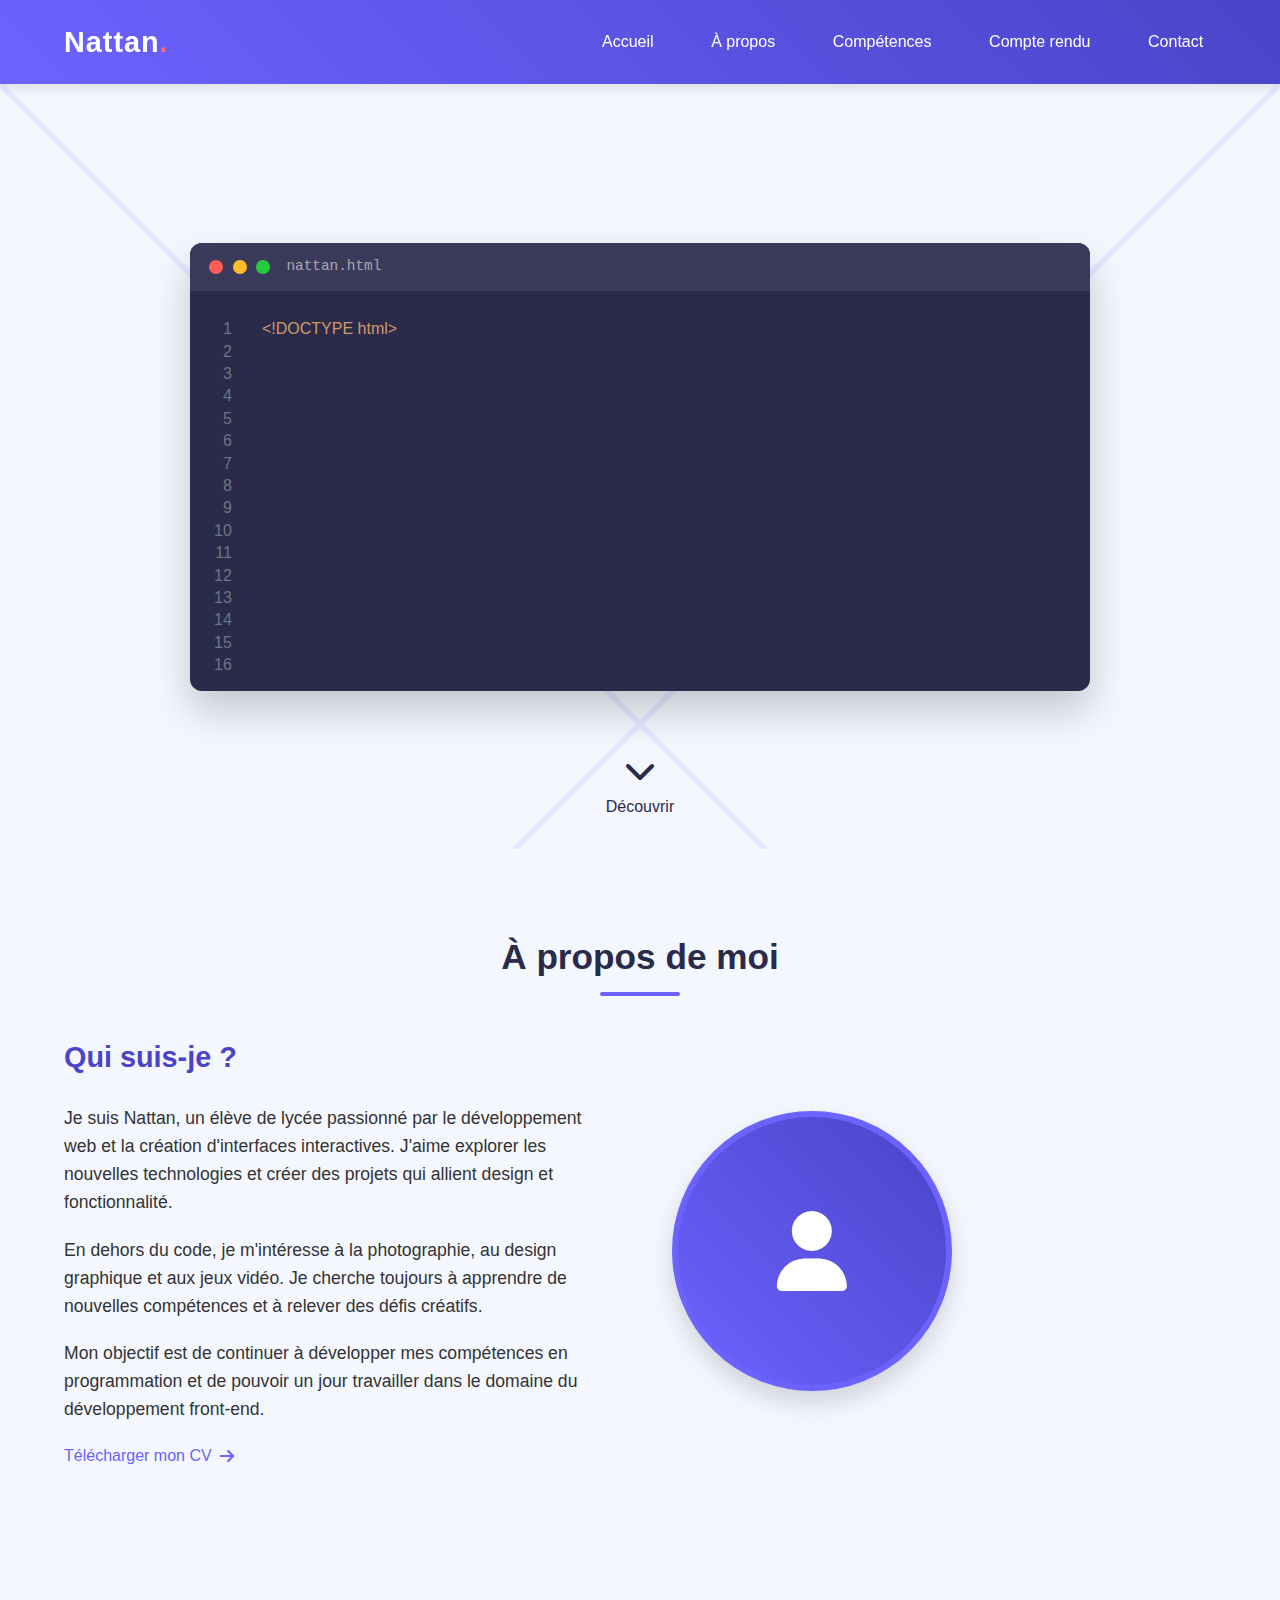
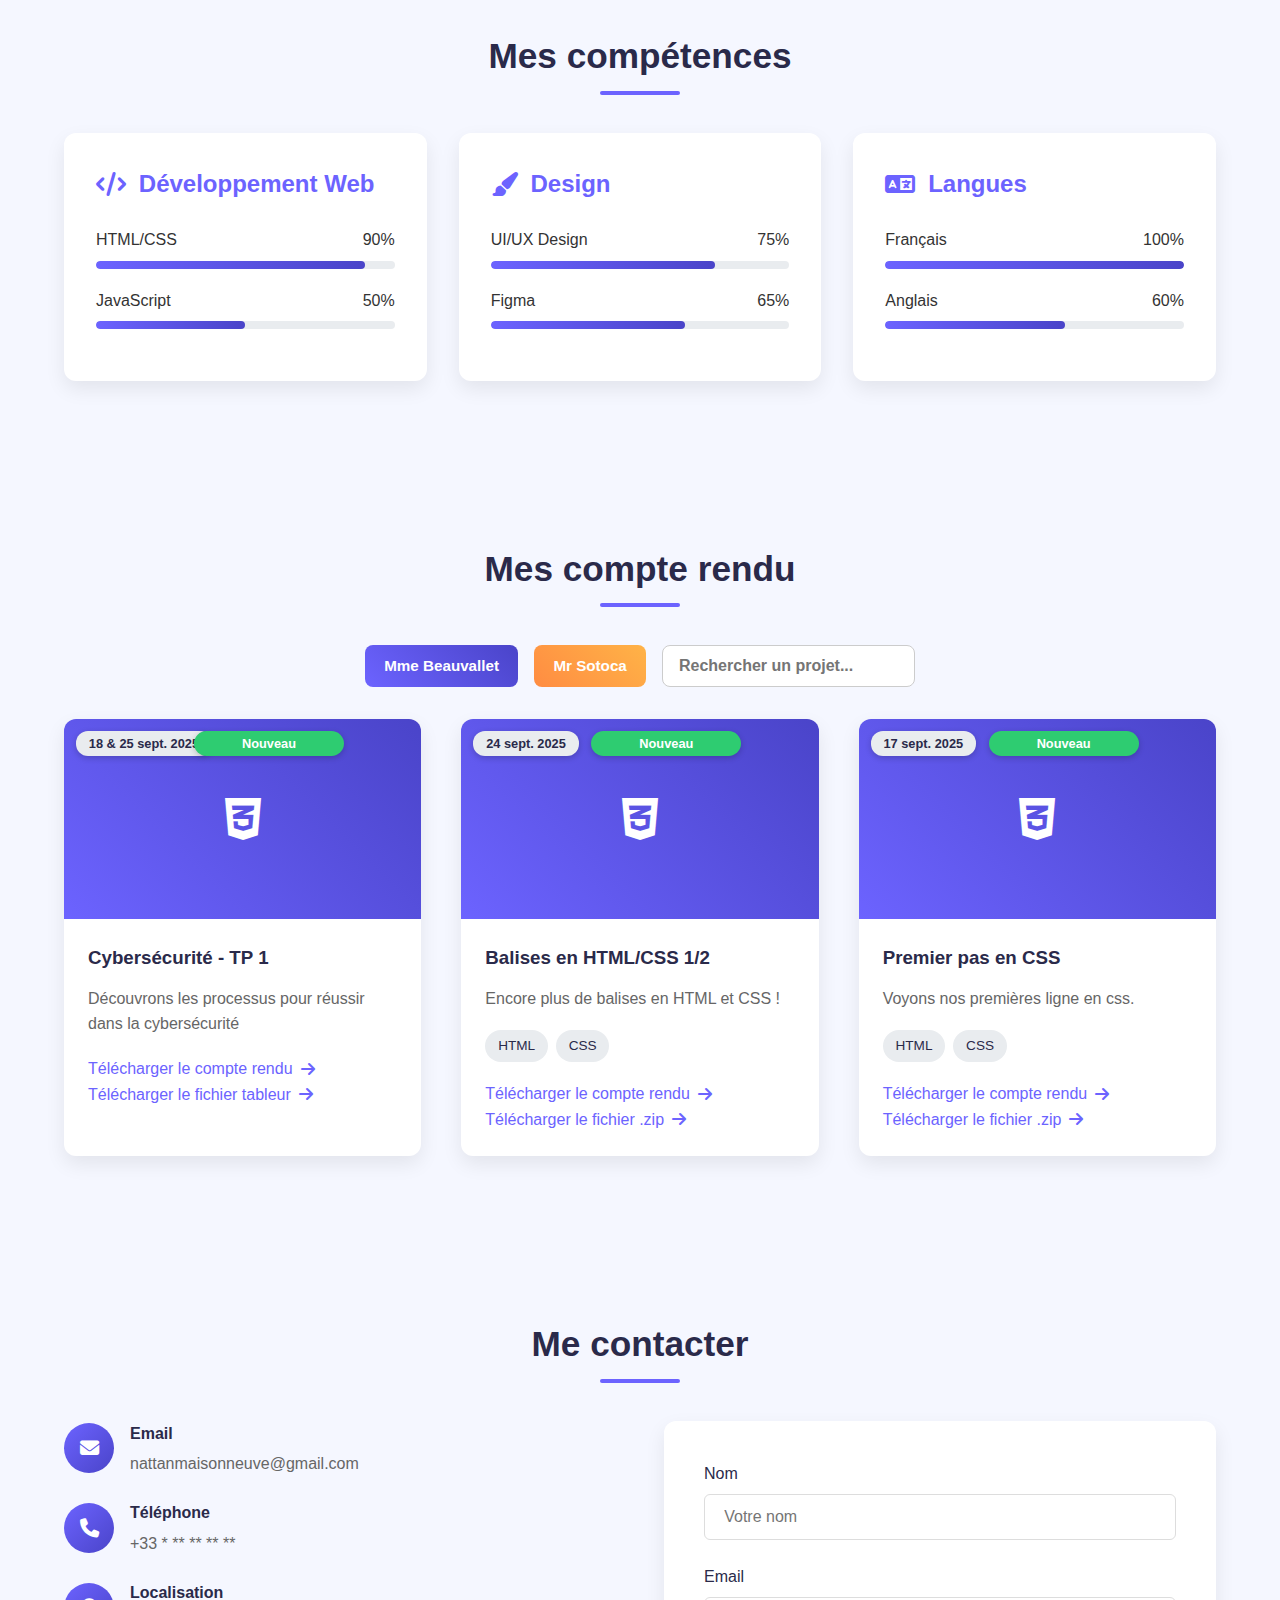
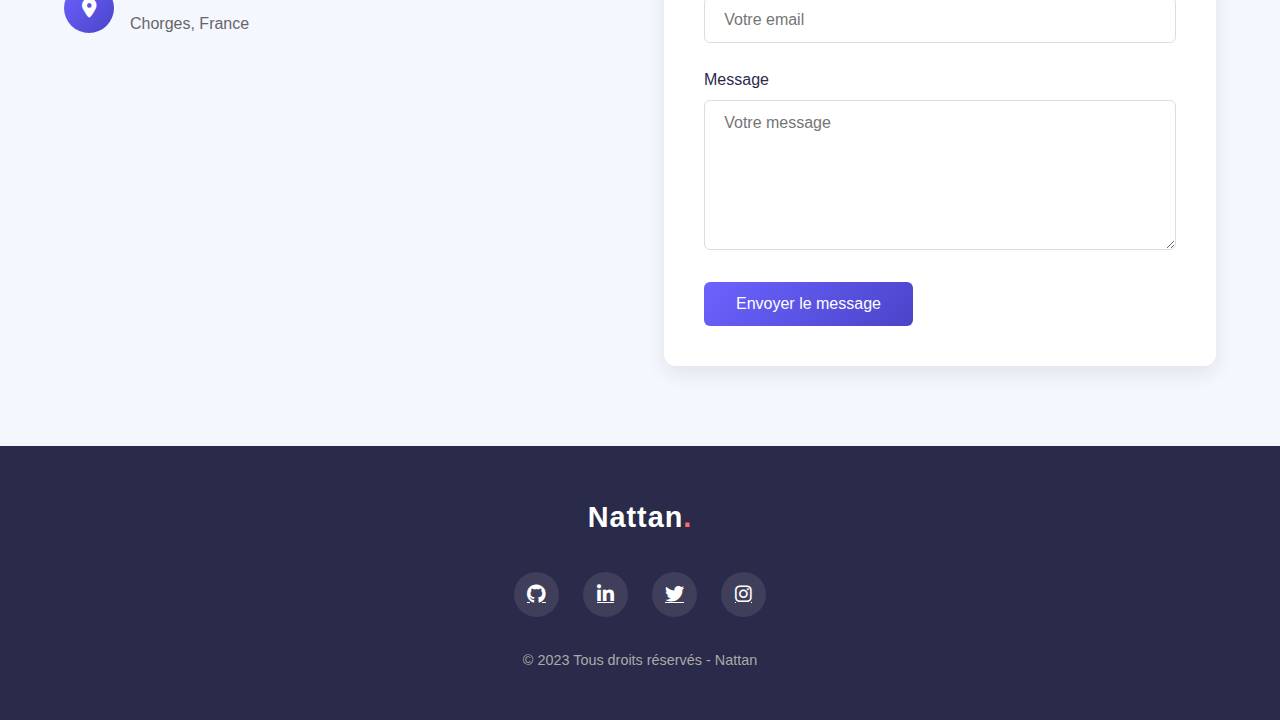
<file: index.html>
<!DOCTYPE html>
<html lang="fr">
<head>
    <meta charset="UTF-8">
    <meta name="viewport" content="width=device-width, initial-scale=1.0">
    <title>Portfolio de Nattan</title>
    <link rel="stylesheet" href="https://cdnjs.cloudflare.com/ajax/libs/font-awesome/6.4.0/css/all.min.css">
    
    <style>
        * {
            margin: 0;
            padding: 0;
            box-sizing: border-box;
            font-family: 'Segoe UI', Tahoma, Geneva, Verdana, sans-serif;
        }

        :root {
            --primary-color: #6c63ff;
            --secondary-color: #4a44c9;
            --accent-color: #ff6b6b;
            --dark-color: #2a2a4a;
            --light-color: #f8f9fa;
            --text-color: #333;
            --transition: all 0.3s ease;
        }

        body {
            background-color: #f5f7ff;
            color: var(--text-color);
            line-height: 1.6;
            overflow-x: hidden;
        }

        /* Navigation */
        nav {
            background: linear-gradient(45deg, var(--primary-color), var(--secondary-color));
            color: white;
            padding: 1.2rem 5%;
            display: flex;
            justify-content: space-between;
            align-items: center;
            position: sticky;
            top: 0;
            z-index: 100;
            box-shadow: 0 4px 12px rgba(0, 0, 0, 0.1);
        }

        .logo {
            font-size: 1.8rem;
            font-weight: 700;
            letter-spacing: 1px;
        }

        .logo span {
            color: var(--accent-color);
        }

        .nav-links {
            display: flex;
            list-style: none;
        }

        .nav-links li {
            margin-left: 2rem;
        }

        .nav-links a {
            color: white;
            text-decoration: none;
            font-weight: 500;
            transition: var(--transition);
            padding: 0.5rem 0.8rem;
            border-radius: 4px;
        }

        .nav-links a:hover {
            background-color: rgba(255, 255, 255, 0.1);
        }

        /* Hero Section avec effet de code */
        .hero {
            min-height: 85vh;
            display: flex;
            align-items: center;
            padding: 0 5%;
            background: linear-gradient(rgba(245, 247, 255, 0.9), rgba(245, 247, 255, 0.9)), url('data:image/svg+xml;utf8,<svg xmlns="http://www.w3.org/2000/svg" width="100" height="100" viewBox="0 0 100 100"><rect width="100" height="100" fill="%23f5f7ff"/><path d="M0 0L100 100" stroke="%236c63ff" stroke-width="0.5"/><path d="M100 0L0 100" stroke="%236c63ff" stroke-width="0.5"/></svg>');
            background-size: cover;
            position: relative;
        }

        .code-editor {
            background-color: var(--dark-color);
            border-radius: 12px;
            overflow: hidden;
            width: 100%;
            max-width: 900px;
            margin: 0 auto;
            box-shadow: 0 20px 40px rgba(0, 0, 0, 0.2);
        }

        .editor-header {
            background-color: #3a3a5a;
            padding: 0.8rem 1.2rem;
            display: flex;
            align-items: center;
        }

        .editor-buttons {
            display: flex;
            gap: 0.6rem;
        }

        .editor-button {
            width: 14px;
            height: 14px;
            border-radius: 50%;
        }

        .button-close {
            background-color: #ff5f56;
        }

        .button-minimize {
            background-color: #ffbd2e;
        }

        .button-maximize {
            background-color: #27c93f;
        }

        .editor-title {
            color: #aaa;
            font-size: 0.9rem;
            margin-left: 1rem;
            font-family: monospace;
        }

        .editor-content {
            padding: 1.5rem;
            font-family: 'Courier New', monospace;
            color: white;
            line-height: 1.8;
            min-height: 400px;
            position: relative;
        }

        .line-numbers {
            position: absolute;
            left: 1.5rem;
            top: 1.5rem;
            color: #6c7680;
            font-family: 'Courier New', monospace;
            text-align: right;
            user-select: none;
        }

        .line-number {
            height: 22.4px;
        }

        .code {
            margin-left: 3rem;
            position: relative;
        }

        .tag {
            color: #7ee787;
        }

        .attribute {
            color: #79b8ff;
        }

        .value {
            color: #a5d6ff;
        }

        .comment {
            color: #6c7680;
        }

        .cursor {
            display: inline-block;
            width: 8px;
            height: 18px;
            background-color: white;
            margin-left: 4px;
            animation: blink 1s infinite;
            vertical-align: middle;
        }

        @keyframes blink {
            0%, 100% { opacity: 1; }
            50% { opacity: 0; }
        }

        /* Bouton de défilement */
        .scroll-down {
            position: absolute;
            bottom: 30px;
            left: 50%;
            transform: translateX(-50%);
            display: flex;
            flex-direction: column;
            align-items: center;
            color: var(--dark-color);
            text-decoration: none;
            font-weight: 500;
        }

        .scroll-down i {
            font-size: 2rem;
            margin-bottom: 0.5rem;
            animation: bounce 2s infinite;
        }

        @keyframes bounce {
            0%, 20%, 50%, 80%, 100% {
                transform: translateY(0);
            }
            40% {
                transform: translateY(-20px);
            }
            60% {
                transform: translateY(-10px);
            }
        }

        /* Sections générales */
        section {
            padding: 5rem 5%;
            scroll-margin-top: 80px;
        }

        .section-title {
            text-align: center;
            margin-bottom: 3rem;
            color: var(--dark-color);
            font-size: 2.2rem;
            position: relative;
        }

        .section-title::after {
            content: '';
            position: absolute;
            bottom: -10px;
            left: 50%;
            transform: translateX(-50%);
            width: 80px;
            height: 4px;
            background: var(--primary-color);
            border-radius: 2px;
        }

        /* Section À propos */
        .about-content {
            display: flex;
            align-items: center;
            gap: 4rem;
            max-width: 1200px;
            margin: 0 auto;
        }

        .about-text {
            flex: 1;
        }

        .about-text h3 {
            font-size: 1.8rem;
            margin-bottom: 1.5rem;
            color: var(--secondary-color);
        }

        .about-text p {
            margin-bottom: 1.2rem;
            font-size: 1.1rem;
        }

        .about-image {
            flex: 1;
            text-align: center;
        }

        .profile-pic {
            width: 280px;
            height: 280px;
            border-radius: 50%;
            object-fit: cover;
            border: 6px solid var(--primary-color);
            box-shadow: 0 12px 24px rgba(0, 0, 0, 0.15);
        }

        /* Section Compétences */
        .skills-container {
            display: grid;
            grid-template-columns: repeat(auto-fit, minmax(300px, 1fr));
            gap: 2rem;
            max-width: 1200px;
            margin: 0 auto;
        }

        .skill-category {
            background: white;
            padding: 2rem;
            border-radius: 12px;
            box-shadow: 0 8px 20px rgba(0, 0, 0, 0.08);
            transition: var(--transition);
        }

        .skill-category:hover {
            transform: translateY(-5px);
            box-shadow: 0 12px 24px rgba(0, 0, 0, 0.12);
        }

        .skill-category h3 {
            color: var(--primary-color);
            margin-bottom: 1.5rem;
            font-size: 1.5rem;
            display: flex;
            align-items: center;
            gap: 0.8rem;
        }

        .skill-item {
            margin-bottom: 1.2rem;
        }

        .skill-name {
            display: flex;
            justify-content: space-between;
            margin-bottom: 0.5rem;
            font-weight: 500;
        }

        .skill-bar {
            height: 8px;
            background-color: #e9ecef;
            border-radius: 4px;
            overflow: hidden;
        }

        .skill-progress {
            height: 100%;
            background: linear-gradient(90deg, var(--primary-color), var(--secondary-color));
            border-radius: 4px;
            width: 0;
            transition: width 1.5s ease;
        }

        /* Section Projets */
        .projects-grid {
  display: grid;
    grid-template-columns: repeat(auto-fit, minmax(300px, 1fr));

  gap: 2.5rem;
  max-width: 1200px;
  margin: 0 auto;
}

        .project-card {
            background: white;
            border-radius: 12px;
            overflow: hidden;
            box-shadow: 0 8px 20px rgba(0, 0, 0, 0.08);
            transition: var(--transition);
            position: relative;
        }

.date-badge {
  position: absolute;
  top: 12px;
  left: 12px;
  background-color: #e9ecef;
  color: var(--dark-color);
  padding: 0.3rem 0.8rem;
  border-radius: 12px;
  font-size: 0.8rem;
  font-weight: bold;
  z-index: 1;
  box-shadow: 0 2px 6px rgba(0,0,0,0.2);
  height: 25px;
  border: none;
}

/* Badge "Nouveau" à droite de la date */
.nouveau {
  position: absolute;
  top: 12px;
  left: 130px; /* 👈 ajusté selon la largeur du badge date */
  background-color: #2ecc71;
  color: white;
  padding: 0.3rem 0.8rem;
  border-radius: 15px;
  font-size: 0.8rem;
  font-weight: bold;
  z-index: 1;
  box-shadow: 0 2px 6px rgba(0,0,0,0.2);
  width: 150px;
  height: 25px;
  border: none;
}



        .project-card:hover {
            transform: translateY(-8px);
            box-shadow: 0 15px 30px rgba(0, 0, 0, 0.12);
        }

        .project-image {
            height: 200px;
            width: 100%;
            background: linear-gradient(45deg, var(--primary-color), var(--secondary-color));
            display: flex;
            align-items: center;
            justify-content: center;
            color: white;
            font-size: 3rem;
        }

        .project-content {
            padding: 1.5rem;
        }

        .project-content h3 {
            color: var(--dark-color);
            margin-bottom: 0.8rem;
        }

        .project-content p {
            color: #666;
            margin-bottom: 1.2rem;
        }

        .project-tags {
            display: flex;
            flex-wrap: wrap;
            gap: 0.5rem;
            margin-bottom: 1.2rem;
        }

        .project-tag {
            background-color: #e9ecef;
            color: var(--dark-color);
            padding: 0.3rem 0.8rem;
            border-radius: 20px;
            font-size: 0.85rem;
        }

        .project-link {
            display: inline-flex;
            align-items: center;
            gap: 0.5rem;
            color: var(--primary-color);
            text-decoration: none;
            font-weight: 500;
            transition: var(--transition);
        }

        .project-link:hover {
            color: var(--secondary-color);
            gap: 0.8rem;
        }

        .filter-buttons {
  display: flex;
  justify-content: center;
  gap: 1rem;
  margin-bottom: 2rem;
  flex-wrap: wrap;
    cursor:pointer;
}


        .filter-buttons button {
  padding: 0.6rem 1.2rem;
  border: none;
  border-radius: 8px;
  font-weight: bold;
  transition: 0.3s ease;
}

.filter-buttons button.active {
  box-shadow: 0 0 0 3px rgba(0,0,0,0.2);
  transform: scale(1.05);
}


.filter-buttons button.beauvallet-btn {
  background-color: #7f5af0;
  color: white;
}

.filter-buttons button.sottocat-btn {
  background-color: #ff8c42;
  color: white;
}

.filter-buttons button.active {
  box-shadow: 0 0 0 3px rgba(0,0,0,0.2);
  transform: scale(1.05);
}

.filter-bar {
  display: flex;
  justify-content: center;
  align-items: center;
  gap: 1rem;
  margin-bottom: 2rem;
  flex-wrap: wrap;
}

.filter-bar button,
#searchInput {
  padding: 0.6rem 1.2rem;
  border-radius: 8px;
  font-size: 0.95rem;
  height: 42px;
  font-weight: bold;
  border: none;
  outline: none;
  transition: 0.3s ease;
}

/* Boutons spécifiques */
.beauvallet-btn {
  background: linear-gradient(45deg, var(--primary-color), var(--secondary-color));
  color: white;
    cursor:pointer;
}

.sottocat-btn {
  background: linear-gradient(45deg, #ff8c42, #ffb347); /* Orange */
  color: white;
    cursor:pointer;
}

/* Champ de recherche */
#searchInput {
  border: 1px solid #ccc;
  min-width: 220px;
}

#searchInput:focus {
  border-color: var(--primary-color);
}


#searchInput {
  padding: 0.6rem 1rem;
  border: 1px solid #ccc;
  border-radius: 8px;
  font-size: 1rem;
  min-width: 220px;
}


.hidden {
  display: none !important;
}



.see-more-container {
  text-align: center;
  margin-top: 2rem;
}

.see-more-container button {
  padding: 0.6rem 1.2rem;
  background-color: #ddd;
  border: none;
  border-radius: 8px;
  cursor: pointer;
  font-weight: bold;
}

/* Styles spécifiques aux cartes */
.project-card.beauvallet .project-image {
  background: linear-gradient(45deg, var(--primary-color), var(--secondary-color));
}

.project-card.sottocat .project-image {
  background: linear-gradient(45deg, #ff8c42, #ffb347); /* Orange */
}

.collapsed {
  display: none !important;
}


        /* Section Contact */
        .contact-container {
            display: grid;
            grid-template-columns: repeat(auto-fit, minmax(300px, 1fr));
            gap: 3rem;
            max-width: 1200px;
            margin: 0 auto;
        }

        .contact-info {
            display: flex;
            flex-direction: column;
            gap: 1.5rem;
        }

        .contact-item {
            display: flex;
            align-items: center;
            gap: 1rem;
        }

        .contact-icon {
            width: 50px;
            height: 50px;
            background: linear-gradient(135deg, var(--primary-color), var(--secondary-color));
            border-radius: 50%;
            display: flex;
            align-items: center;
            justify-content: center;
            color: white;
            font-size: 1.2rem;
        }

        .contact-text h4 {
            color: var(--dark-color);
            margin-bottom: 0.3rem;
        }

        .contact-text p {
            color: #666;
        }

        .contact-form {
            background: white;
            padding: 2.5rem;
            border-radius: 12px;
            box-shadow: 0 8px 20px rgba(0, 0, 0, 0.08);
        }

        .form-group {
            margin-bottom: 1.5rem;
        }

        .form-group label {
            display: block;
            margin-bottom: 0.5rem;
            color: var(--dark-color);
            font-weight: 500;
        }

        .form-control {
            width: 100%;
            padding: 0.8rem 1.2rem;
            border: 1px solid #ddd;
            border-radius: 6px;
            font-size: 1rem;
            transition: var(--transition);
        }

        .form-control:focus {
            outline: none;
            border-color: var(--primary-color);
            box-shadow: 0 0 0 3px rgba(108, 99, 255, 0.2);
        }

        textarea.form-control {
            min-height: 150px;
            resize: vertical;
        }

        .submit-btn {
            background: linear-gradient(135deg, var(--primary-color), var(--secondary-color));
            color: white;
            border: none;
            padding: 0.8rem 2rem;
            border-radius: 6px;
            font-size: 1rem;
            font-weight: 500;
            cursor: pointer;
            transition: var(--transition);
        }

        .submit-btn:hover {
            transform: translateY(-3px);
            box-shadow: 0 6px 12px rgba(108, 99, 255, 0.3);
        }

        /* Footer */
        footer {
            background: var(--dark-color);
            color: white;
            padding: 3rem 5%;
            text-align: center;
        }

        .footer-content {
            max-width: 1200px;
            margin: 0 auto;
        }

        .social-links {
            display: flex;
            justify-content: center;
            gap: 1.5rem;
            margin: 2rem 0;
        }

        .social-link {
            width: 45px;
            height: 45px;
            background: rgba(255, 255, 255, 0.1);
            border-radius: 50%;
            display: flex;
            align-items: center;
            justify-content: center;
            color: white;
            font-size: 1.2rem;
            transition: var(--transition);
        }

        .social-link:hover {
            background: var(--primary-color);
            transform: translateY(-5px);
        }

        .copyright {
            margin-top: 2rem;
            color: #aaa;
            font-size: 0.9rem;
        }

        /* Responsive */
        @media (max-width: 992px) {
            .about-content {
                flex-direction: column;
                text-align: center;
            }
            
            .nav-links {
                display: none;
            }
        }

        @media (max-width: 768px) {
            .section-title {
                font-size: 1.8rem;
            }
            
            .hero {
                min-height: 70vh;
            }
            
            .contact-container {
                grid-template-columns: 1fr;
            }
        }

        .tag {
    color: #d19a66;
}
.attribute {
    color: #61afef;
}
.value {
    color: #98c379;
}
.cursor {
    display: inline-block;
    width: 10px;
    height: 20px;
    background: black;
    margin-left: 5px;
    animation: blink 1s infinite;
}
@keyframes blink {
    0%, 50% { opacity: 1; }
    51%, 100% { opacity: 0; }
}

.indent {
    display: inline-block;
    width: calc(var(--indent-level, 1) * 20px);
}


    </style>
</head>
<body>
    <!-- Navigation -->
    <nav>
        <div class="logo">Nattan<span>.</span></div>
        <ul class="nav-links">
            <li><a href="#accueil">Accueil</a></li>
            <li><a href="#apropos">À propos</a></li>
            <li><a href="#competences">Compétences</a></li>
            <li><a href="#projets">Compte rendu</a></li>
            <li><a href="#contact">Contact</a></li>
        </ul>
    </nav>

    <!-- Hero Section avec effet de code -->
    <section id="accueil" class="hero">
        <div class="code-editor">
            <div class="editor-header">
                <div class="editor-buttons">
                    <div class="editor-button button-close"></div>
                    <div class="editor-button button-minimize"></div>
                    <div class="editor-button button-maximize"></div>
                </div>
                <div class="editor-title">nattan.html</div>
            </div>
            <div class="editor-content">
                <div class="line-numbers">
                    <div class="line-number">1</div>
                    <div class="line-number">2</div>
                    <div class="line-number">3</div>
                    <div class="line-number">4</div>
                    <div class="line-number">5</div>
                    <div class="line-number">6</div>
                    <div class="line-number">7</div>
                    <div class="line-number">8</div>
                    <div class="line-number">9</div>
                    <div class="line-number">10</div>
                    <div class="line-number">11</div>
                    <div class="line-number">12</div>
                    <div class="line-number">13</div>
                    <div class="line-number">14</div>
                    <div class="line-number">15</div>
                    <div class="line-number">16</div>
                </div>
                <div class="code" id="animated-code">
                    <!-- Le code sera inséré ici par JavaScript -->
                </div>
            </div>
        </div>
        
        <!-- Bouton pour descendre -->
        <a href="#apropos" class="scroll-down">
            <i class="fas fa-chevron-down"></i>
            <span>Découvrir</span>
        </a>
    </section>

    <!-- Section À propos -->
    <section id="apropos">
        <h2 class="section-title">À propos de moi</h2>
        <div class="about-content">
            <div class="about-text">
                <h3>Qui suis-je ?</h3>
                <p>Je suis Nattan, un élève de lycée passionné par le développement web et la création d'interfaces interactives. J'aime explorer les nouvelles technologies et créer des projets qui allient design et fonctionnalité.</p>
                <p>En dehors du code, je m'intéresse à la photographie, au design graphique et aux jeux vidéo. Je cherche toujours à apprendre de nouvelles compétences et à relever des défis créatifs.</p>
                <p>Mon objectif est de continuer à développer mes compétences en programmation et de pouvoir un jour travailler dans le domaine du développement front-end.</p>
                <a href="3.pdf" class="project-link" download>Télécharger mon CV <i class="fas fa-arrow-right"></i></a>
            </div>
            <div class="about-image">
                <div class="profile-pic" style="background: linear-gradient(45deg, #6c63ff, #4a44c9); display: flex; align-items: center; justify-content: center; color: white; font-size: 5rem;">
                    <i class="fas fa-user"></i>
                </div>
            </div>
        </div>
    </section>

    <!-- Section Compétences -->
    <section id="competences">
        <h2 class="section-title">Mes compétences</h2>
        <div class="skills-container">
            <div class="skill-category">
                <h3><i class="fas fa-code"></i> Développement Web</h3>
                <div class="skill-item">
                    <div class="skill-name">
                        <span>HTML/CSS</span>
                        <span>90%</span>
                    </div>
                    <div class="skill-bar">
                        <div class="skill-progress" style="width: 90%"></div>
                    </div>
                </div>
                <div class="skill-item">
                    <div class="skill-name">
                        <span>JavaScript</span>
                        <span>50%</span>
                    </div>
                    <div class="skill-bar">
                        <div class="skill-progress" style="width: 50%"></div>
                    </div>
                </div>
            </div>
            
            <div class="skill-category">
                <h3><i class="fas fa-paint-brush"></i> Design</h3>
                <div class="skill-item">
                    <div class="skill-name">
                        <span>UI/UX Design</span>
                        <span>75%</span>
                    </div>
                    <div class="skill-bar">
                        <div class="skill-progress" style="width: 75%"></div>
                    </div>
                </div>
                <div class="skill-item">
                    <div class="skill-name">
                        <span>Figma</span>
                        <span>65%</span>
                    </div>
                    <div class="skill-bar">
                        <div class="skill-progress" style="width: 65%"></div>
                    </div>
                </div>
            </div>
            
            <div class="skill-category">
                <h3><i class="fas fa-language"></i> Langues</h3>
                <div class="skill-item">
                    <div class="skill-name">
                        <span>Français</span>
                        <span>100%</span>
                    </div>
                    <div class="skill-bar">
                        <div class="skill-progress" style="width: 100%"></div>
                    </div>
                </div>
                <div class="skill-item">
                    <div class="skill-name">
                        <span>Anglais</span>
                        <span>60%</span>
                    </div>
                    <div class="skill-bar">
                        <div class="skill-progress" style="width: 60%"></div>
                    </div>
                </div>
            </div>
        </div>
    </section>

    <!-- Section Projets -->
    <section id="projets">
  <h2 class="section-title">Mes compte rendu</h2>

  <div class="filter-bar">
  <button class="beauvallet-btn" onclick="filterProjects('beauvallet')">Mme Beauvallet</button>
  <button class="sottocat-btn" onclick="filterProjects('sottocat')">Mr Sotoca</button>
  <input type="text" id="searchInput" placeholder="Rechercher un projet...">
</div>


<div class="projects-grid" id="projectContainer">



    <div class="project-card beauvallet">
            <button class="date-badge">18 & 25 sept. 2025</button>
            <button class="nouveau">Nouveau</button>
      <div class="project-image"><i class="fa-brands fa-css3-alt"></i></div>
      <div class="project-content">
        <h3>Cybersécurité - TP 1</h3>
        <p>Découvrons les processus pour réussir dans la cybersécurité</p>
        <a href="Compte-Rendu-Balises-Cybersecurite-TP1-NattanMAISONNEUVEFLEURY.pdf" class="project-link" download>Télécharger le compte rendu <i class="fas fa-arrow-right"></i></a>
        <a href="registre-traitement-CENTRECALL-etudiant-TP1-NattanMAISONNEUVEFLEURY.ods" class="project-link" download>Télécharger le fichier tableur <i class="fas fa-arrow-right"></i></a>
      </div>
    </div>

    <div class="project-card beauvallet">
            <button class="date-badge">24 sept. 2025</button>
            <button class="nouveau">Nouveau</button>
      <div class="project-image"><i class="fa-brands fa-css3-alt"></i></div>
      <div class="project-content">
        <h3>Balises en HTML/CSS 1/2</h3>
        <p>Encore plus de balises en HTML et CSS !</p>
        <div class="project-tags">
          <span class="project-tag">HTML</span>
          <span class="project-tag">CSS</span>
        </div>
        <a href="Compte-Rendu-Balises-HTML-CSS-1-2-NattanMAISONNEUVEFLEURY.pdf" class="project-link" download>Télécharger le compte rendu <i class="fas fa-arrow-right"></i></a>
        <a href="TP-HTML-CSS-1-2-Nattan.zip" class="project-link" download>Télécharger le fichier .zip <i class="fas fa-arrow-right"></i></a>
      </div>
    </div>

    <div class="project-card beauvallet">
            <button class="date-badge">17 sept. 2025</button>
            <button class="nouveau">Nouveau</button>
      <div class="project-image"><i class="fa-brands fa-css3-alt"></i></div>
      <div class="project-content">
        <h3>Premier pas en CSS</h3>
        <p>Voyons nos premières ligne en css.</p>
        <div class="project-tags">
          <span class="project-tag">HTML</span>
          <span class="project-tag">CSS</span>
        </div>
        <a href="Compte-Rendu-CSS-NattanMAISONNEUVEFLEURY.pdf" class="project-link" download>Télécharger le compte rendu <i class="fas fa-arrow-right"></i></a>
        <a href="TP-CSS-Nattan.zip" class="project-link" download>Télécharger le fichier .zip <i class="fas fa-arrow-right"></i></a>
      </div>
    </div>

    
    <!-- Projets de Mme Beauvallet -->
    <div class="project-card beauvallet hidden">
            <button class="date-badge">16 sept. 2025</button>
            <button class="nouveau">Nouveau</button>
      <div class="project-image"><i class="fa-brands fa-java"></i></div>
      <div class="project-content">
        <h3>Java-2</h3>
        <p>algorithme -> Java <br> C'est ici !</p>
        <div class="project-tags">
          <span class="project-tag">java</span>
        </div>
        <a href="Compte-Rendu-Java2-NattanMAISONNEUVEFLEURY.pdf" class="project-link" download>Télécharger le compte rendu <i class="fas fa-arrow-right"></i></a>
      </div>
    </div>

    <!-- Projets de Mme Beauvallet -->
    <div class="project-card sottocat hidden">
            <button class="date-badge">11 sept. 2025</button>
            <button class="nouveau">Nouveau</button>
      <div class="project-image"><i class="fas fa-image"></i></div>
      <div class="project-content">
        <h3>Logiciel de capture d'écran</h3>
        <p>Voyons quelles sont les meilleurs logiciel de capture d'écran</p>
        <a href="compte-rendu-captureecran-nattanmaisonneuvefleury.pdf" class="project-link" download>Télécharger le compte rendu <i class="fas fa-arrow-right"></i></a>
      </div>
    </div>

    

    <div class="project-card beauvallet hidden">
        <button class="date-badge">10 sept. 2025</button>
      <div class="project-image"><i class="fa-brands fa-html5"></i></div>
      <div class="project-content">
        <h3>Premier pas en HTML</h3>
        <p>Voyons les balises en HTML et créons notre premier CV en HTML</p>
        <div class="project-tags">
          <span class="project-tag">HTML</span>
        </div>
        <a href="compte-rendu-html-nattanmaisonneuvefleury.pdf" class="project-link" download>Télécharger le compte rendu <i class="fas fa-arrow-right"></i></a>
        <a href="HTML-NATTAN.zip" class="project-link" download>Télécharger le fichier .zip <i class="fas fa-arrow-right"></i></a>
      </div>
    </div>

    <!-- Projets de Mr Sottocat -->
    <div class="project-card sottocat hidden">
        <button class="date-badge">8 sept. 2025</button>
      <div class="project-image"><i class="fa-solid fa-stethoscope"></i></div>
      <div class="project-content">
        <h3>Logiciel de diagnostic</h3>
        <p>Découvrons quelles sont les meilleurs logiciel de diagnostic</p>
        <a href="Compte-Rendu-Logiciels-de-diagnostic-NattanMAISONNEUVEFLEURY.pdf" class="project-link" download>Télécharger le compte rendu <i class="fas fa-arrow-right"></i></a>
      </div>
    </div>

    <!-- Autres projets (masqués par défaut) -->
    <div class="project-card beauvallet hidden">
        <button class="date-badge">8 sept. 2025</button>
      <div class="project-image"><i class="fa-brands fa-java"></i></div>
      <div class="project-content">
        <h3>Premier pas en Java</h3>
        <p>Découvrons nos premières lignes de code en Java</p>
        <div class="project-tags">
          <span class="project-tag">java</span>
        </div>
        <a href="Compte-Rendu-premier-pas-en-java-NattanMAISONNEUVEFLEURY.pdf" class="project-link" download>Télécharger le compte rendu <i class="fas fa-arrow-right"></i></a>
      </div>
    </div>

  <div class="project-card beauvallet hidden">
    <button class="date-badge">3 sept. 2025</button>
      <div class="project-image"><i class="fa-solid fa-address-card"></i></div>
      <div class="project-content">
        <h3>Portfolio</h3>
        <p>Codons notre portfolio et mettons le en lignes !!!!</p>
        <div class="project-tags">
          <span class="project-tag">HTML</span>
          <span class="project-tag">CSS</span>
        </div>
        <a href="Compte-Rendu-Portfolio-NattanMAISONNEUVEFLEURY.pdf" class="project-link" download>Télécharger le compte rendu <i class="fas fa-arrow-right"></i></a>
      </div>
    </div>

    <div class="project-card sottocat hidden">
    <button class="date-badge">2 sept. 2025</button>
      <div class="project-image"><i class="fa-solid fa-globe"></i></div>
      <div class="project-content">
        <h3>Paramétrage du matériel informatique</h3>
        <p>Mettons notre espace de travail opérationnel</p>
        <a href="Compte-Rendu-Paramétrage-du-materiel-informatique-NattanMAISONNEUVEFLEURY.pdf" class="project-link" download>Télécharger le compte rendu <i class="fas fa-arrow-right"></i></a>
      </div>
    </div>

    <div class="project-card beauvallet hidden">
    <button class="date-badge">3 sept. 2025</button>
      <div class="project-image"><i class="fa-solid fa-gears"></i></div>
      <div class="project-content">
        <h3>Algorithme</h3>
        <p>Voyons comment fonctionne les algorithmes</p>
        <a href="Compte-Rendu-Algorithme-NattanMAISONNEUVEFLEURY.pdf" class="project-link" download>Télécharger le compte rendu <i class="fas fa-arrow-right"></i></a>
      </div>
    </div>







  </div>
</section>


    <!-- Section Contact -->
    <section id="contact">
        <h2 class="section-title">Me contacter</h2>
        <div class="contact-container">
            <div class="contact-info">
                <div class="contact-item">
                    <div class="contact-icon">
                        <i class="fas fa-envelope"></i>
                    </div>
                    <div class="contact-text">
                        <h4>Email</h4>
                        <p>nattanmaisonneuve@gmail.com</p>
                    </div>
                </div>
                
                <div class="contact-item">
                    <div class="contact-icon">
                        <i class="fas fa-phone"></i>
                    </div>
                    <div class="contact-text">
                        <h4>Téléphone</h4>
                        <p>+33 * ** ** ** **</p>
                    </div>
                </div>
                
                <div class="contact-item">
                    <div class="contact-icon">
                        <i class="fas fa-map-marker-alt"></i>
                    </div>
                    <div class="contact-text">
                        <h4>Localisation</h4>
                        <p>Chorges, France</p>
                    </div>
                </div>
            </div>
            
            <div class="contact-form">
                <form>
                    <div class="form-group">
                        <label for="name">Nom</label>
                        <input type="text" id="name" class="form-control" placeholder="Votre nom">
                    </div>
                    <div class="form-group">
                        <label for="email">Email</label>
                        <input type="email" id="email" class="form-control" placeholder="Votre email">
                    </div>
                    <div class="form-group">
                        <label for="message">Message</label>
                        <textarea id="message" class="form-control" placeholder="Votre message"></textarea>
                    </div>
                    <button type="submit" class="submit-btn">Envoyer le message</button>
                </form>
            </div>
        </div>
    </section>

    <!-- Footer -->
    <footer>
        <div class="footer-content">
            <div class="logo">Nattan<span>.</span></div>
            <div class="social-links">
                <a href="#" class="social-link"><i class="fab fa-github"></i></a>
                <a href="#" class="social-link"><i class="fab fa-linkedin-in"></i></a>
                <a href="#" class="social-link"><i class="fab fa-twitter"></i></a>
                <a href="#" class="social-link"><i class="fab fa-instagram"></i></a>
            </div>
            <p class="copyright">© 2023 Tous droits réservés - Nattan</p>
        </div>
    </footer>

    <script>
document.addEventListener('DOMContentLoaded', function () {
    // Animation des barres de compétences
    const skillBars = document.querySelectorAll('.skill-progress');
    const observer = new IntersectionObserver((entries) => {
        entries.forEach(entry => {
            if (entry.isIntersecting) {
                const width = entry.target.style.width;
                entry.target.style.width = '0';
                setTimeout(() => {
                    entry.target.style.width = width;
                }, 300);
                observer.unobserve(entry.target);
            }
        });
    }, { threshold: 0.5 });

    skillBars.forEach(bar => observer.observe(bar));

    // Animation de frappe dans l'éditeur de code
    const codeContainer = document.getElementById('animated-code');

    const codeLines = [
        '<span class="tag">&lt;!DOCTYPE html&gt;</span>',
        '<span class="tag">&lt;html</span> <span class="attribute">lang</span>=<span class="value">"fr"</span><span class="tag">&gt;</span>',
        '<span class="tag">&lt;head&gt;</span>',
        '<span class="indent">&nbsp;&nbsp;&nbsp;&nbsp;</span><span class="tag">&lt;title&gt;</span><span>Portfolio de Nattan</span><span class="tag">&lt;/title&gt;</span>',
        '<span class="tag">&lt;/head&gt;</span>',
        '<span class="tag">&lt;body&gt;</span>',
        '<span class="indent">&nbsp;&nbsp;&nbsp;&nbsp;</span><span class="tag">&lt;h1&gt;</span><span>Bonjour, je suis Nattan</span><span class="tag">&lt;/h1&gt;</span>',
        '<span class="indent">&nbsp;&nbsp;&nbsp;&nbsp;</span><span class="tag">&lt;p&gt;</span><span>Élève en BTS passionné par le développement web</span><span class="tag">&lt;/p&gt;</span>',
        '<span class="indent">&nbsp;&nbsp;&nbsp;&nbsp;</span><span class="tag">&lt;div</span> <span class="attribute">class</span>=<span class="value">"cursor"</span><span class="tag">&gt;&lt;/div&gt;</span>',
        '<span class="tag">&lt;/body&gt;</span>',
        '<span class="tag">&lt;/html&gt;</span>'
    ];

    let currentLine = 0;

    function typeLine(lineHTML, callback) {
        const tempDiv = document.createElement('div');
        tempDiv.innerHTML = lineHTML;
        const lineContainer = document.createElement('p');
        codeContainer.appendChild(lineContainer);

        const spans = Array.from(tempDiv.childNodes);
        let spanIndex = 0;
        let charIndex = 0;

        function typeChar() {
            if (spanIndex >= spans.length) {
                callback();
                return;
            }

            const span = spans[spanIndex];
            const text = span.textContent;
            const newSpan = span.cloneNode(false);
            lineContainer.appendChild(newSpan);

            function typeText() {
                if (charIndex < text.length) {
                    newSpan.textContent += text[charIndex];
                    charIndex++;
                    setTimeout(typeText, 40);
                } else {
                    spanIndex++;
                    charIndex = 0;
                    setTimeout(typeChar, 40);
                }
            }

            typeText();
        }

        typeChar();
    }

    function typeAllLines(index = 0) {
        if (index < codeLines.length) {
            typeLine(codeLines[index], () => {
                setTimeout(() => typeAllLines(index + 1), 200);
            });
        } else {
            const cursor = document.createElement('span');
            cursor.className = 'cursor';
            codeContainer.appendChild(cursor);

            setTimeout(() => {
                deleteCode(() => {
                    currentLine = 0;
                    typeAllLines();
                });
            }, 5000);
        }
    }

    function deleteCode(callback) {
        const lines = Array.from(codeContainer.querySelectorAll('p'));
        let lineIndex = lines.length - 1;

        function deleteLine() {
            if (lineIndex < 0) {
                const cursor = codeContainer.querySelector('.cursor');
                if (cursor) cursor.remove();
                callback();
                return;
            }

            const line = lines[lineIndex];
            const spans = Array.from(line.childNodes);
            let spanIndex = spans.length - 1;

            function deleteSpan() {
                if (spanIndex < 0) {
                    line.remove();
                    lineIndex--;
                    setTimeout(deleteLine, 50);
                    return;
                }

                const span = spans[spanIndex];
                const text = span.textContent;
                let charIndex = text.length - 1;

                function deleteChar() {
                    if (charIndex < 0) {
                        span.remove();
                        spanIndex--;
                        setTimeout(deleteSpan, 10);
                    } else {
                        span.textContent = text.slice(0, charIndex);
                        charIndex--;
                        setTimeout(deleteChar, 5);
                    }
                }

                deleteChar();
            }

            deleteSpan();
        }

        deleteLine();
    }

    const codeObserver = new IntersectionObserver((entries) => {
        entries.forEach(entry => {
            if (entry.isIntersecting) {
                typeAllLines();
                codeObserver.unobserve(entry.target);
            }
        });
    }, { threshold: 0.5 });

    codeObserver.observe(document.querySelector('.code-editor'));
});


  let currentAuthor = null;

function filterProjects(author) {
  currentAuthor = author;

  const allCards = document.querySelectorAll('.project-card');
  const allButtons = document.querySelectorAll('.filter-buttons button');

  // Masquer toutes les cartes
  allCards.forEach(card => {
    card.classList.add('hidden');
  });

  // Afficher uniquement celles de l'auteur choisi
  const filteredCards = document.querySelectorAll(`.project-card.${author}`);
  filteredCards.forEach(card => {
    card.classList.remove('hidden');
  });

  // Gérer les boutons actifs
  allButtons.forEach(btn => btn.classList.remove('active'));
  document.querySelector(`.filter-buttons button.${author}-btn`).classList.add('active');
}

function showAllProjects() {
  if (!currentAuthor) return;

  const allCards = document.querySelectorAll(`.project-card.${currentAuthor}`);
  allCards.forEach(card => {
    card.classList.remove('hidden');
  });
}

document.getElementById('searchInput').addEventListener('input', function() {
  const query = this.value.toLowerCase();
  const allCards = document.querySelectorAll('.project-card');

  allCards.forEach(card => {
    const title = card.querySelector('h3').textContent.toLowerCase();
    // Vérifie si la recherche correspond ET si la carte correspond au filtre actif
    if (title.includes(query) && (!currentAuthor || card.classList.contains(currentAuthor))) {
      card.classList.remove('hidden');
    } else {
      card.classList.add('hidden');
    }
  });
});


</script>
</body>
</html>
</file>
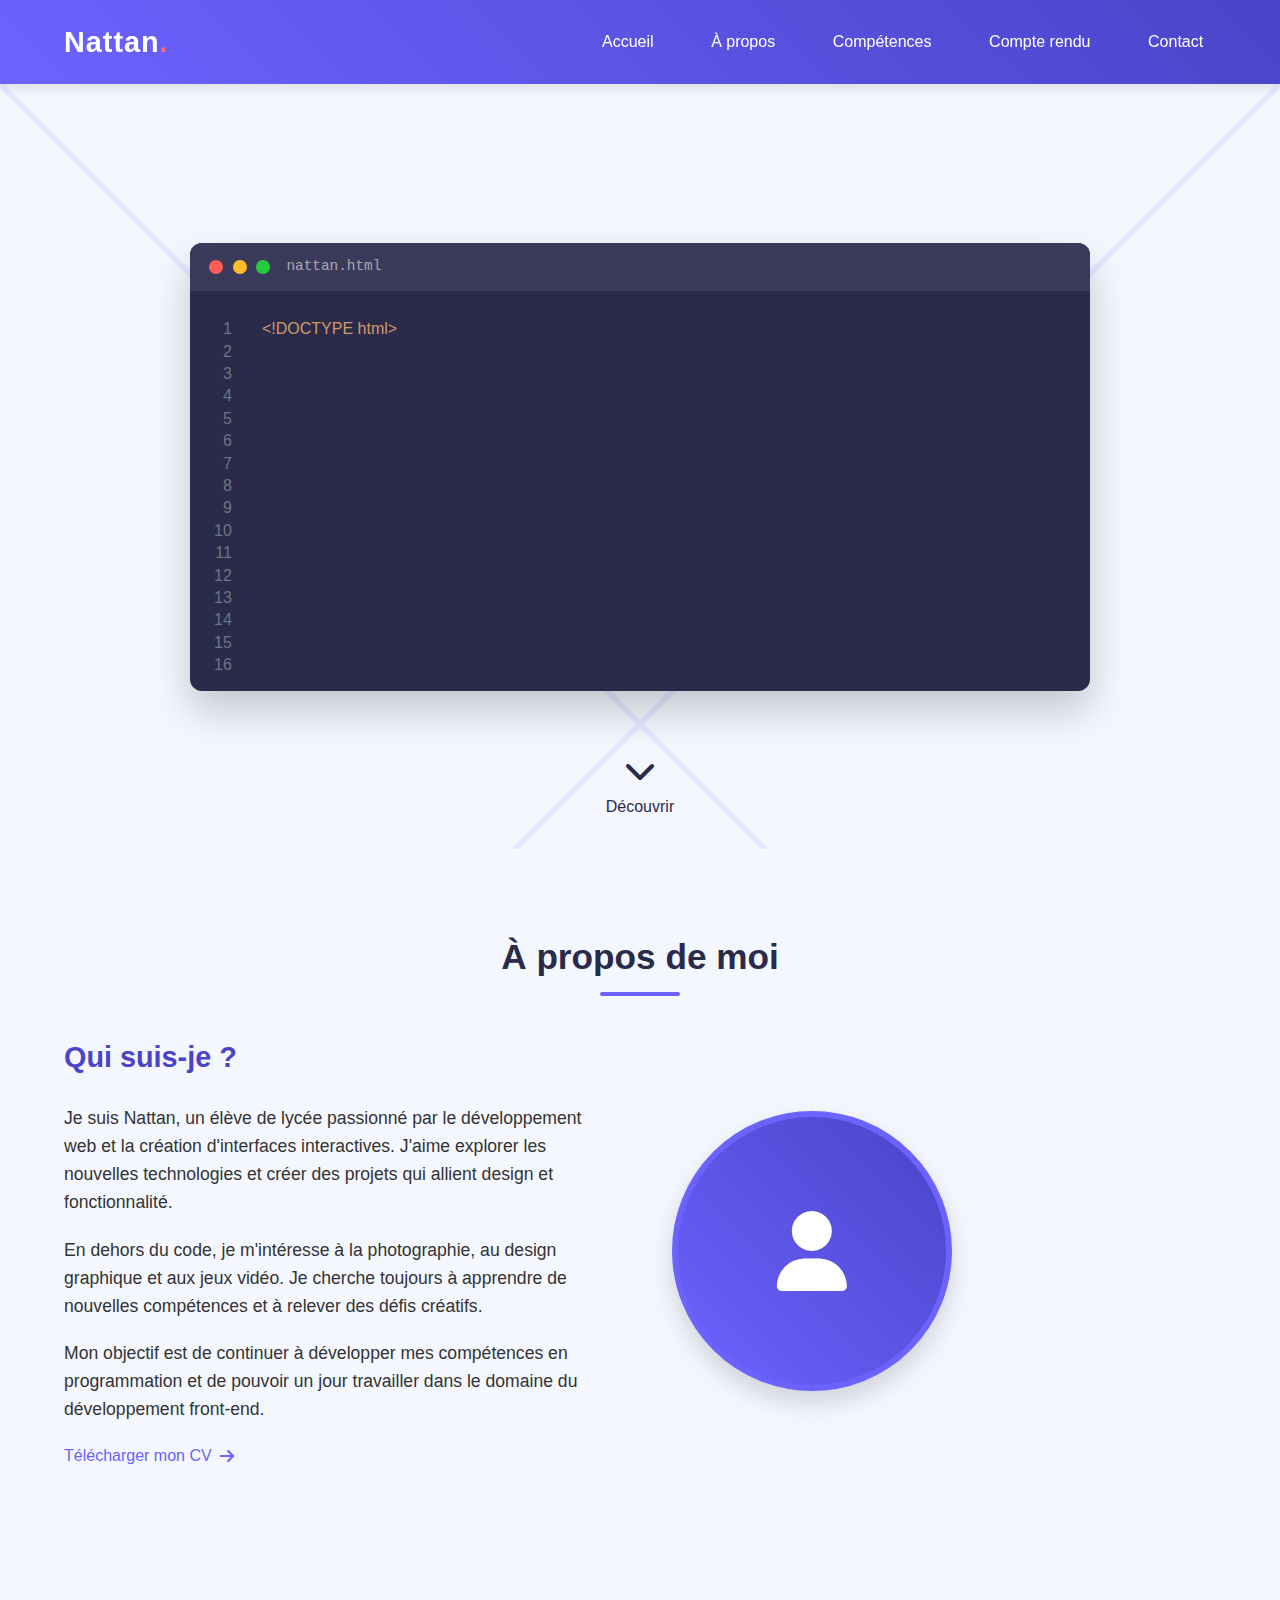
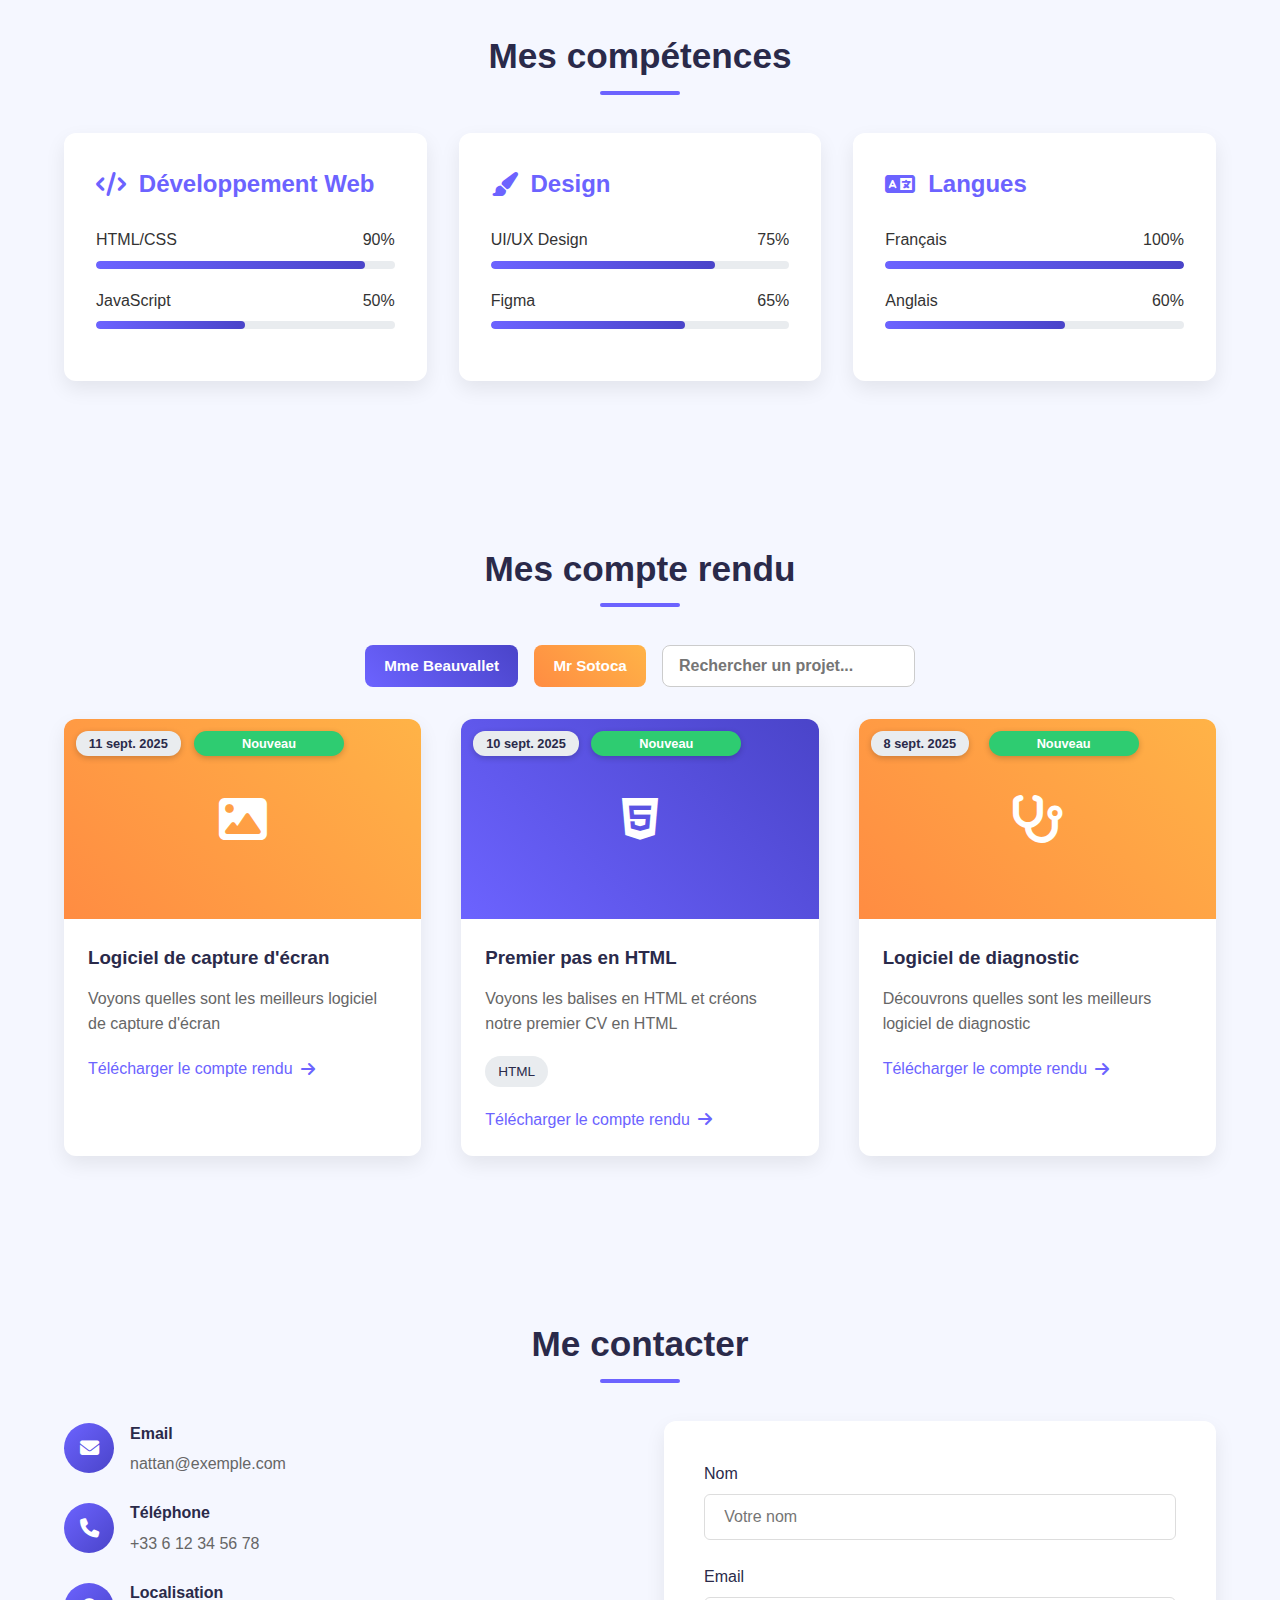
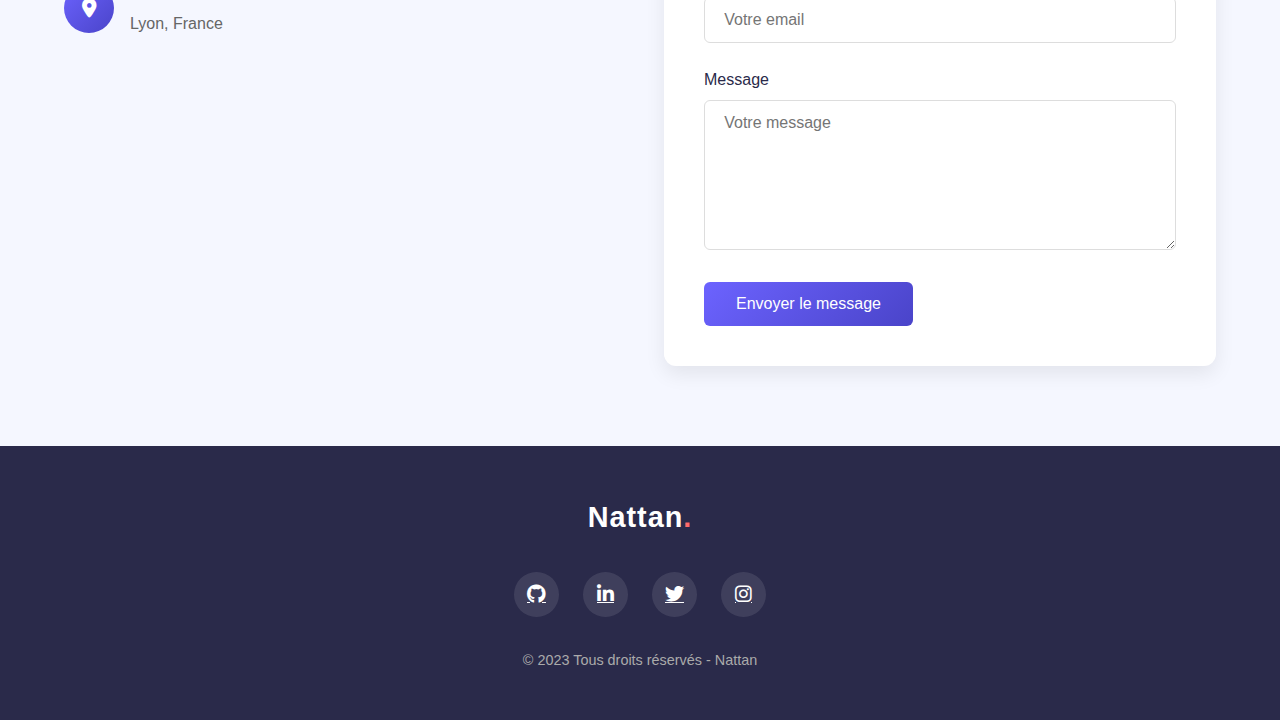
<file: portfolio.html>
<!DOCTYPE html>
<html lang="fr">
<head>
    <meta charset="UTF-8">
    <meta name="viewport" content="width=device-width, initial-scale=1.0">
    <title>Portfolio de Nattan</title>
    <link rel="stylesheet" href="https://cdnjs.cloudflare.com/ajax/libs/font-awesome/6.4.0/css/all.min.css">
    
    <style>
        * {
            margin: 0;
            padding: 0;
            box-sizing: border-box;
            font-family: 'Segoe UI', Tahoma, Geneva, Verdana, sans-serif;
        }

        :root {
            --primary-color: #6c63ff;
            --secondary-color: #4a44c9;
            --accent-color: #ff6b6b;
            --dark-color: #2a2a4a;
            --light-color: #f8f9fa;
            --text-color: #333;
            --transition: all 0.3s ease;
        }

        body {
            background-color: #f5f7ff;
            color: var(--text-color);
            line-height: 1.6;
            overflow-x: hidden;
        }

        /* Navigation */
        nav {
            background: linear-gradient(45deg, var(--primary-color), var(--secondary-color));
            color: white;
            padding: 1.2rem 5%;
            display: flex;
            justify-content: space-between;
            align-items: center;
            position: sticky;
            top: 0;
            z-index: 100;
            box-shadow: 0 4px 12px rgba(0, 0, 0, 0.1);
        }

        .logo {
            font-size: 1.8rem;
            font-weight: 700;
            letter-spacing: 1px;
        }

        .logo span {
            color: var(--accent-color);
        }

        .nav-links {
            display: flex;
            list-style: none;
        }

        .nav-links li {
            margin-left: 2rem;
        }

        .nav-links a {
            color: white;
            text-decoration: none;
            font-weight: 500;
            transition: var(--transition);
            padding: 0.5rem 0.8rem;
            border-radius: 4px;
        }

        .nav-links a:hover {
            background-color: rgba(255, 255, 255, 0.1);
        }

        /* Hero Section avec effet de code */
        .hero {
            min-height: 85vh;
            display: flex;
            align-items: center;
            padding: 0 5%;
            background: linear-gradient(rgba(245, 247, 255, 0.9), rgba(245, 247, 255, 0.9)), url('data:image/svg+xml;utf8,<svg xmlns="http://www.w3.org/2000/svg" width="100" height="100" viewBox="0 0 100 100"><rect width="100" height="100" fill="%23f5f7ff"/><path d="M0 0L100 100" stroke="%236c63ff" stroke-width="0.5"/><path d="M100 0L0 100" stroke="%236c63ff" stroke-width="0.5"/></svg>');
            background-size: cover;
            position: relative;
        }

        .code-editor {
            background-color: var(--dark-color);
            border-radius: 12px;
            overflow: hidden;
            width: 100%;
            max-width: 900px;
            margin: 0 auto;
            box-shadow: 0 20px 40px rgba(0, 0, 0, 0.2);
        }

        .editor-header {
            background-color: #3a3a5a;
            padding: 0.8rem 1.2rem;
            display: flex;
            align-items: center;
        }

        .editor-buttons {
            display: flex;
            gap: 0.6rem;
        }

        .editor-button {
            width: 14px;
            height: 14px;
            border-radius: 50%;
        }

        .button-close {
            background-color: #ff5f56;
        }

        .button-minimize {
            background-color: #ffbd2e;
        }

        .button-maximize {
            background-color: #27c93f;
        }

        .editor-title {
            color: #aaa;
            font-size: 0.9rem;
            margin-left: 1rem;
            font-family: monospace;
        }

        .editor-content {
            padding: 1.5rem;
            font-family: 'Courier New', monospace;
            color: white;
            line-height: 1.8;
            min-height: 400px;
            position: relative;
        }

        .line-numbers {
            position: absolute;
            left: 1.5rem;
            top: 1.5rem;
            color: #6c7680;
            font-family: 'Courier New', monospace;
            text-align: right;
            user-select: none;
        }

        .line-number {
            height: 22.4px;
        }

        .code {
            margin-left: 3rem;
            position: relative;
        }

        .tag {
            color: #7ee787;
        }

        .attribute {
            color: #79b8ff;
        }

        .value {
            color: #a5d6ff;
        }

        .comment {
            color: #6c7680;
        }

        .cursor {
            display: inline-block;
            width: 8px;
            height: 18px;
            background-color: white;
            margin-left: 4px;
            animation: blink 1s infinite;
            vertical-align: middle;
        }

        @keyframes blink {
            0%, 100% { opacity: 1; }
            50% { opacity: 0; }
        }

        /* Bouton de défilement */
        .scroll-down {
            position: absolute;
            bottom: 30px;
            left: 50%;
            transform: translateX(-50%);
            display: flex;
            flex-direction: column;
            align-items: center;
            color: var(--dark-color);
            text-decoration: none;
            font-weight: 500;
        }

        .scroll-down i {
            font-size: 2rem;
            margin-bottom: 0.5rem;
            animation: bounce 2s infinite;
        }

        @keyframes bounce {
            0%, 20%, 50%, 80%, 100% {
                transform: translateY(0);
            }
            40% {
                transform: translateY(-20px);
            }
            60% {
                transform: translateY(-10px);
            }
        }

        /* Sections générales */
        section {
            padding: 5rem 5%;
            scroll-margin-top: 80px;
        }

        .section-title {
            text-align: center;
            margin-bottom: 3rem;
            color: var(--dark-color);
            font-size: 2.2rem;
            position: relative;
        }

        .section-title::after {
            content: '';
            position: absolute;
            bottom: -10px;
            left: 50%;
            transform: translateX(-50%);
            width: 80px;
            height: 4px;
            background: var(--primary-color);
            border-radius: 2px;
        }

        /* Section À propos */
        .about-content {
            display: flex;
            align-items: center;
            gap: 4rem;
            max-width: 1200px;
            margin: 0 auto;
        }

        .about-text {
            flex: 1;
        }

        .about-text h3 {
            font-size: 1.8rem;
            margin-bottom: 1.5rem;
            color: var(--secondary-color);
        }

        .about-text p {
            margin-bottom: 1.2rem;
            font-size: 1.1rem;
        }

        .about-image {
            flex: 1;
            text-align: center;
        }

        .profile-pic {
            width: 280px;
            height: 280px;
            border-radius: 50%;
            object-fit: cover;
            border: 6px solid var(--primary-color);
            box-shadow: 0 12px 24px rgba(0, 0, 0, 0.15);
        }

        /* Section Compétences */
        .skills-container {
            display: grid;
            grid-template-columns: repeat(auto-fit, minmax(300px, 1fr));
            gap: 2rem;
            max-width: 1200px;
            margin: 0 auto;
        }

        .skill-category {
            background: white;
            padding: 2rem;
            border-radius: 12px;
            box-shadow: 0 8px 20px rgba(0, 0, 0, 0.08);
            transition: var(--transition);
        }

        .skill-category:hover {
            transform: translateY(-5px);
            box-shadow: 0 12px 24px rgba(0, 0, 0, 0.12);
        }

        .skill-category h3 {
            color: var(--primary-color);
            margin-bottom: 1.5rem;
            font-size: 1.5rem;
            display: flex;
            align-items: center;
            gap: 0.8rem;
        }

        .skill-item {
            margin-bottom: 1.2rem;
        }

        .skill-name {
            display: flex;
            justify-content: space-between;
            margin-bottom: 0.5rem;
            font-weight: 500;
        }

        .skill-bar {
            height: 8px;
            background-color: #e9ecef;
            border-radius: 4px;
            overflow: hidden;
        }

        .skill-progress {
            height: 100%;
            background: linear-gradient(90deg, var(--primary-color), var(--secondary-color));
            border-radius: 4px;
            width: 0;
            transition: width 1.5s ease;
        }

        /* Section Projets */
        .projects-grid {
  display: grid;
    grid-template-columns: repeat(auto-fit, minmax(300px, 1fr));

  gap: 2.5rem;
  max-width: 1200px;
  margin: 0 auto;
}

        .project-card {
            background: white;
            border-radius: 12px;
            overflow: hidden;
            box-shadow: 0 8px 20px rgba(0, 0, 0, 0.08);
            transition: var(--transition);
            position: relative;
        }

.date-badge {
  position: absolute;
  top: 12px;
  left: 12px;
  background-color: #e9ecef;
  color: var(--dark-color);
  padding: 0.3rem 0.8rem;
  border-radius: 12px;
  font-size: 0.8rem;
  font-weight: bold;
  z-index: 1;
  box-shadow: 0 2px 6px rgba(0,0,0,0.2);
  height: 25px;
  border: none;
}

/* Badge "Nouveau" à droite de la date */
.nouveau {
  position: absolute;
  top: 12px;
  left: 130px; /* 👈 ajusté selon la largeur du badge date */
  background-color: #2ecc71;
  color: white;
  padding: 0.3rem 0.8rem;
  border-radius: 15px;
  font-size: 0.8rem;
  font-weight: bold;
  z-index: 1;
  box-shadow: 0 2px 6px rgba(0,0,0,0.2);
  width: 150px;
  height: 25px;
  border: none;
}



        .project-card:hover {
            transform: translateY(-8px);
            box-shadow: 0 15px 30px rgba(0, 0, 0, 0.12);
        }

        .project-image {
            height: 200px;
            width: 100%;
            background: linear-gradient(45deg, var(--primary-color), var(--secondary-color));
            display: flex;
            align-items: center;
            justify-content: center;
            color: white;
            font-size: 3rem;
        }

        .project-content {
            padding: 1.5rem;
        }

        .project-content h3 {
            color: var(--dark-color);
            margin-bottom: 0.8rem;
        }

        .project-content p {
            color: #666;
            margin-bottom: 1.2rem;
        }

        .project-tags {
            display: flex;
            flex-wrap: wrap;
            gap: 0.5rem;
            margin-bottom: 1.2rem;
        }

        .project-tag {
            background-color: #e9ecef;
            color: var(--dark-color);
            padding: 0.3rem 0.8rem;
            border-radius: 20px;
            font-size: 0.85rem;
        }

        .project-link {
            display: inline-flex;
            align-items: center;
            gap: 0.5rem;
            color: var(--primary-color);
            text-decoration: none;
            font-weight: 500;
            transition: var(--transition);
        }

        .project-link:hover {
            color: var(--secondary-color);
            gap: 0.8rem;
        }

        .filter-buttons {
  display: flex;
  justify-content: center;
  gap: 1rem;
  margin-bottom: 2rem;
  flex-wrap: wrap;
    cursor:pointer;
}


        .filter-buttons button {
  padding: 0.6rem 1.2rem;
  border: none;
  border-radius: 8px;
  font-weight: bold;
  transition: 0.3s ease;
}

.filter-buttons button.active {
  box-shadow: 0 0 0 3px rgba(0,0,0,0.2);
  transform: scale(1.05);
}


.filter-buttons button.beauvallet-btn {
  background-color: #7f5af0;
  color: white;
}

.filter-buttons button.sottocat-btn {
  background-color: #ff8c42;
  color: white;
}

.filter-buttons button.active {
  box-shadow: 0 0 0 3px rgba(0,0,0,0.2);
  transform: scale(1.05);
}

.filter-bar {
  display: flex;
  justify-content: center;
  align-items: center;
  gap: 1rem;
  margin-bottom: 2rem;
  flex-wrap: wrap;
}

.filter-bar button,
#searchInput {
  padding: 0.6rem 1.2rem;
  border-radius: 8px;
  font-size: 0.95rem;
  height: 42px;
  font-weight: bold;
  border: none;
  outline: none;
  transition: 0.3s ease;
}

/* Boutons spécifiques */
.beauvallet-btn {
  background: linear-gradient(45deg, var(--primary-color), var(--secondary-color));
  color: white;
    cursor:pointer;
}

.sottocat-btn {
  background: linear-gradient(45deg, #ff8c42, #ffb347); /* Orange */
  color: white;
    cursor:pointer;
}

/* Champ de recherche */
#searchInput {
  border: 1px solid #ccc;
  min-width: 220px;
}

#searchInput:focus {
  border-color: var(--primary-color);
}


#searchInput {
  padding: 0.6rem 1rem;
  border: 1px solid #ccc;
  border-radius: 8px;
  font-size: 1rem;
  min-width: 220px;
}


.hidden {
  display: none !important;
}



.see-more-container {
  text-align: center;
  margin-top: 2rem;
}

.see-more-container button {
  padding: 0.6rem 1.2rem;
  background-color: #ddd;
  border: none;
  border-radius: 8px;
  cursor: pointer;
  font-weight: bold;
}

/* Styles spécifiques aux cartes */
.project-card.beauvallet .project-image {
  background: linear-gradient(45deg, var(--primary-color), var(--secondary-color));
}

.project-card.sottocat .project-image {
  background: linear-gradient(45deg, #ff8c42, #ffb347); /* Orange */
}

.collapsed {
  display: none !important;
}


        /* Section Contact */
        .contact-container {
            display: grid;
            grid-template-columns: repeat(auto-fit, minmax(300px, 1fr));
            gap: 3rem;
            max-width: 1200px;
            margin: 0 auto;
        }

        .contact-info {
            display: flex;
            flex-direction: column;
            gap: 1.5rem;
        }

        .contact-item {
            display: flex;
            align-items: center;
            gap: 1rem;
        }

        .contact-icon {
            width: 50px;
            height: 50px;
            background: linear-gradient(135deg, var(--primary-color), var(--secondary-color));
            border-radius: 50%;
            display: flex;
            align-items: center;
            justify-content: center;
            color: white;
            font-size: 1.2rem;
        }

        .contact-text h4 {
            color: var(--dark-color);
            margin-bottom: 0.3rem;
        }

        .contact-text p {
            color: #666;
        }

        .contact-form {
            background: white;
            padding: 2.5rem;
            border-radius: 12px;
            box-shadow: 0 8px 20px rgba(0, 0, 0, 0.08);
        }

        .form-group {
            margin-bottom: 1.5rem;
        }

        .form-group label {
            display: block;
            margin-bottom: 0.5rem;
            color: var(--dark-color);
            font-weight: 500;
        }

        .form-control {
            width: 100%;
            padding: 0.8rem 1.2rem;
            border: 1px solid #ddd;
            border-radius: 6px;
            font-size: 1rem;
            transition: var(--transition);
        }

        .form-control:focus {
            outline: none;
            border-color: var(--primary-color);
            box-shadow: 0 0 0 3px rgba(108, 99, 255, 0.2);
        }

        textarea.form-control {
            min-height: 150px;
            resize: vertical;
        }

        .submit-btn {
            background: linear-gradient(135deg, var(--primary-color), var(--secondary-color));
            color: white;
            border: none;
            padding: 0.8rem 2rem;
            border-radius: 6px;
            font-size: 1rem;
            font-weight: 500;
            cursor: pointer;
            transition: var(--transition);
        }

        .submit-btn:hover {
            transform: translateY(-3px);
            box-shadow: 0 6px 12px rgba(108, 99, 255, 0.3);
        }

        /* Footer */
        footer {
            background: var(--dark-color);
            color: white;
            padding: 3rem 5%;
            text-align: center;
        }

        .footer-content {
            max-width: 1200px;
            margin: 0 auto;
        }

        .social-links {
            display: flex;
            justify-content: center;
            gap: 1.5rem;
            margin: 2rem 0;
        }

        .social-link {
            width: 45px;
            height: 45px;
            background: rgba(255, 255, 255, 0.1);
            border-radius: 50%;
            display: flex;
            align-items: center;
            justify-content: center;
            color: white;
            font-size: 1.2rem;
            transition: var(--transition);
        }

        .social-link:hover {
            background: var(--primary-color);
            transform: translateY(-5px);
        }

        .copyright {
            margin-top: 2rem;
            color: #aaa;
            font-size: 0.9rem;
        }

        /* Responsive */
        @media (max-width: 992px) {
            .about-content {
                flex-direction: column;
                text-align: center;
            }
            
            .nav-links {
                display: none;
            }
        }

        @media (max-width: 768px) {
            .section-title {
                font-size: 1.8rem;
            }
            
            .hero {
                min-height: 70vh;
            }
            
            .contact-container {
                grid-template-columns: 1fr;
            }
        }

        .tag {
    color: #d19a66;
}
.attribute {
    color: #61afef;
}
.value {
    color: #98c379;
}
.cursor {
    display: inline-block;
    width: 10px;
    height: 20px;
    background: black;
    margin-left: 5px;
    animation: blink 1s infinite;
}
@keyframes blink {
    0%, 50% { opacity: 1; }
    51%, 100% { opacity: 0; }
}

.indent {
    display: inline-block;
    width: calc(var(--indent-level, 1) * 20px);
}


    </style>
</head>
<body>
    <!-- Navigation -->
    <nav>
        <div class="logo">Nattan<span>.</span></div>
        <ul class="nav-links">
            <li><a href="#accueil">Accueil</a></li>
            <li><a href="#apropos">À propos</a></li>
            <li><a href="#competences">Compétences</a></li>
            <li><a href="#projets">Compte rendu</a></li>
            <li><a href="#contact">Contact</a></li>
        </ul>
    </nav>

    <!-- Hero Section avec effet de code -->
    <section id="accueil" class="hero">
        <div class="code-editor">
            <div class="editor-header">
                <div class="editor-buttons">
                    <div class="editor-button button-close"></div>
                    <div class="editor-button button-minimize"></div>
                    <div class="editor-button button-maximize"></div>
                </div>
                <div class="editor-title">nattan.html</div>
            </div>
            <div class="editor-content">
                <div class="line-numbers">
                    <div class="line-number">1</div>
                    <div class="line-number">2</div>
                    <div class="line-number">3</div>
                    <div class="line-number">4</div>
                    <div class="line-number">5</div>
                    <div class="line-number">6</div>
                    <div class="line-number">7</div>
                    <div class="line-number">8</div>
                    <div class="line-number">9</div>
                    <div class="line-number">10</div>
                    <div class="line-number">11</div>
                    <div class="line-number">12</div>
                    <div class="line-number">13</div>
                    <div class="line-number">14</div>
                    <div class="line-number">15</div>
                    <div class="line-number">16</div>
                </div>
                <div class="code" id="animated-code">
                    <!-- Le code sera inséré ici par JavaScript -->
                </div>
            </div>
        </div>
        
        <!-- Bouton pour descendre -->
        <a href="#apropos" class="scroll-down">
            <i class="fas fa-chevron-down"></i>
            <span>Découvrir</span>
        </a>
    </section>

    <!-- Section À propos -->
    <section id="apropos">
        <h2 class="section-title">À propos de moi</h2>
        <div class="about-content">
            <div class="about-text">
                <h3>Qui suis-je ?</h3>
                <p>Je suis Nattan, un élève de lycée passionné par le développement web et la création d'interfaces interactives. J'aime explorer les nouvelles technologies et créer des projets qui allient design et fonctionnalité.</p>
                <p>En dehors du code, je m'intéresse à la photographie, au design graphique et aux jeux vidéo. Je cherche toujours à apprendre de nouvelles compétences et à relever des défis créatifs.</p>
                <p>Mon objectif est de continuer à développer mes compétences en programmation et de pouvoir un jour travailler dans le domaine du développement front-end.</p>
                <a href="#" class="project-link">Télécharger mon CV <i class="fas fa-arrow-right"></i></a>
            </div>
            <div class="about-image">
                <div class="profile-pic" style="background: linear-gradient(45deg, #6c63ff, #4a44c9); display: flex; align-items: center; justify-content: center; color: white; font-size: 5rem;">
                    <i class="fas fa-user"></i>
                </div>
            </div>
        </div>
    </section>

    <!-- Section Compétences -->
    <section id="competences">
        <h2 class="section-title">Mes compétences</h2>
        <div class="skills-container">
            <div class="skill-category">
                <h3><i class="fas fa-code"></i> Développement Web</h3>
                <div class="skill-item">
                    <div class="skill-name">
                        <span>HTML/CSS</span>
                        <span>90%</span>
                    </div>
                    <div class="skill-bar">
                        <div class="skill-progress" style="width: 90%"></div>
                    </div>
                </div>
                <div class="skill-item">
                    <div class="skill-name">
                        <span>JavaScript</span>
                        <span>50%</span>
                    </div>
                    <div class="skill-bar">
                        <div class="skill-progress" style="width: 50%"></div>
                    </div>
                </div>
            </div>
            
            <div class="skill-category">
                <h3><i class="fas fa-paint-brush"></i> Design</h3>
                <div class="skill-item">
                    <div class="skill-name">
                        <span>UI/UX Design</span>
                        <span>75%</span>
                    </div>
                    <div class="skill-bar">
                        <div class="skill-progress" style="width: 75%"></div>
                    </div>
                </div>
                <div class="skill-item">
                    <div class="skill-name">
                        <span>Figma</span>
                        <span>65%</span>
                    </div>
                    <div class="skill-bar">
                        <div class="skill-progress" style="width: 65%"></div>
                    </div>
                </div>
            </div>
            
            <div class="skill-category">
                <h3><i class="fas fa-language"></i> Langues</h3>
                <div class="skill-item">
                    <div class="skill-name">
                        <span>Français</span>
                        <span>100%</span>
                    </div>
                    <div class="skill-bar">
                        <div class="skill-progress" style="width: 100%"></div>
                    </div>
                </div>
                <div class="skill-item">
                    <div class="skill-name">
                        <span>Anglais</span>
                        <span>60%</span>
                    </div>
                    <div class="skill-bar">
                        <div class="skill-progress" style="width: 60%"></div>
                    </div>
                </div>
            </div>
        </div>
    </section>

    <!-- Section Projets -->
    <section id="projets">
  <h2 class="section-title">Mes compte rendu</h2>

  <div class="filter-bar">
  <button class="beauvallet-btn" onclick="filterProjects('beauvallet')">Mme Beauvallet</button>
  <button class="sottocat-btn" onclick="filterProjects('sottocat')">Mr Sotoca</button>
  <input type="text" id="searchInput" placeholder="Rechercher un projet...">
</div>




  <div class="projects-grid" id="projectContainer">
    <!-- Projets de Mme Beauvallet -->
    <div class="project-card sottocat">
            <button class="date-badge">11 sept. 2025</button>
            <button class="nouveau">Nouveau</button>
      <div class="project-image"><i class="fas fa-image"></i></div>
      <div class="project-content">
        <h3>Logiciel de capture d'écran</h3>
        <p>Voyons quelles sont les meilleurs logiciel de capture d'écran</p>
        <a href="compte-rendu-captureecran-nattanmaisonneuvefleury.pdf" class="project-link" download>Télécharger le compte rendu <i class="fas fa-arrow-right"></i></a>
      </div>
    </div>

    

    <div class="project-card beauvallet">
        <button class="date-badge">10 sept. 2025</button>
        <button class="nouveau">Nouveau</button>
      <div class="project-image"><i class="fa-brands fa-html5"></i></div>
      <div class="project-content">
        <h3>Premier pas en HTML</h3>
        <p>Voyons les balises en HTML et créons notre premier CV en HTML</p>
        <div class="project-tags">
          <span class="project-tag">HTML</span>
        </div>
        <a href="compte-rendu-html-nattanmaisonneuvefleury.pdf" class="project-link" download>Télécharger le compte rendu <i class="fas fa-arrow-right"></i></a>
      </div>
    </div>

    <!-- Projets de Mr Sottocat -->
    <div class="project-card sottocat">
        <button class="date-badge">8 sept. 2025</button>
        <button class="nouveau">Nouveau</button>
      <div class="project-image"><i class="fa-solid fa-stethoscope"></i></div>
      <div class="project-content">
        <h3>Logiciel de diagnostic</h3>
        <p>Découvrons quelles sont les meilleurs logiciel de diagnostic</p>
        <a href="Compte-Rendu-Logiciels-de-diagnostic-NattanMAISONNEUVEFLEURY.pdf" class="project-link" download>Télécharger le compte rendu <i class="fas fa-arrow-right"></i></a>
      </div>
    </div>

    <!-- Autres projets (masqués par défaut) -->
    <div class="project-card beauvallet hidden">
        <button class="date-badge">8 sept. 2025</button>
        <button class="nouveau">Nouveau</button>
      <div class="project-image"><i class="fa-brands fa-java"></i></div>
      <div class="project-content">
        <h3>Premier pas en Java</h3>
        <p>Découvrons nos premières lignes de code en Java</p>
        <div class="project-tags">
          <span class="project-tag">java</span>
        </div>
        <a href="Compte-Rendu-premier-pas-en-java-NattanMAISONNEUVEFLEURY.pdf" class="project-link" download>Télécharger le compte rendu <i class="fas fa-arrow-right"></i></a>
      </div>
    </div>

  <div class="project-card beauvallet hidden">
    <button class="date-badge">3 sept. 2025</button>
      <div class="project-image"><i class="fa-solid fa-address-card"></i></div>
      <div class="project-content">
        <h3>Portfolio</h3>
        <p>Codons notre portfolio et mettons le en lignes !!!!</p>
        <div class="project-tags">
          <span class="project-tag">HTML</span>
          <span class="project-tag">CSS</span>
        </div>
        <a href="Compte-Rendu-Portfolio-NattanMAISONNEUVEFLEURY.pdf" class="project-link" download>Télécharger le compte rendu <i class="fas fa-arrow-right"></i></a>
      </div>
    </div>

    <div class="project-card sottocat hidden">
    <button class="date-badge">2 sept. 2025</button>
      <div class="project-image"><i class="fa-solid fa-globe"></i></div>
      <div class="project-content">
        <h3>Paramétrage du matériel informatique</h3>
        <p>Mettons notre espace de travail opérationnel</p>
        <a href="Compte-Rendu-Paramétrage-du-materiel-informatique-NattanMAISONNEUVEFLEURY.pdf" class="project-link" download>Télécharger le compte rendu <i class="fas fa-arrow-right"></i></a>
      </div>
    </div>

    <div class="project-card beauvallet hidden">
    <button class="date-badge">3 sept. 2025</button>
      <div class="project-image"><i class="fa-solid fa-gears"></i></div>
      <div class="project-content">
        <h3>Algorithme</h3>
        <p>Voyons comment fonctionne les algorithmes</p>
        <a href="Compte-Rendu-Algorithme-NattanMAISONNEUVEFLEURY.pdf" class="project-link" download>Télécharger le compte rendu <i class="fas fa-arrow-right"></i></a>
      </div>
    </div>







  </div>
</section>


    <!-- Section Contact -->
    <section id="contact">
        <h2 class="section-title">Me contacter</h2>
        <div class="contact-container">
            <div class="contact-info">
                <div class="contact-item">
                    <div class="contact-icon">
                        <i class="fas fa-envelope"></i>
                    </div>
                    <div class="contact-text">
                        <h4>Email</h4>
                        <p>nattan@exemple.com</p>
                    </div>
                </div>
                
                <div class="contact-item">
                    <div class="contact-icon">
                        <i class="fas fa-phone"></i>
                    </div>
                    <div class="contact-text">
                        <h4>Téléphone</h4>
                        <p>+33 6 12 34 56 78</p>
                    </div>
                </div>
                
                <div class="contact-item">
                    <div class="contact-icon">
                        <i class="fas fa-map-marker-alt"></i>
                    </div>
                    <div class="contact-text">
                        <h4>Localisation</h4>
                        <p>Lyon, France</p>
                    </div>
                </div>
            </div>
            
            <div class="contact-form">
                <form>
                    <div class="form-group">
                        <label for="name">Nom</label>
                        <input type="text" id="name" class="form-control" placeholder="Votre nom">
                    </div>
                    <div class="form-group">
                        <label for="email">Email</label>
                        <input type="email" id="email" class="form-control" placeholder="Votre email">
                    </div>
                    <div class="form-group">
                        <label for="message">Message</label>
                        <textarea id="message" class="form-control" placeholder="Votre message"></textarea>
                    </div>
                    <button type="submit" class="submit-btn">Envoyer le message</button>
                </form>
            </div>
        </div>
    </section>

    <!-- Footer -->
    <footer>
        <div class="footer-content">
            <div class="logo">Nattan<span>.</span></div>
            <div class="social-links">
                <a href="#" class="social-link"><i class="fab fa-github"></i></a>
                <a href="#" class="social-link"><i class="fab fa-linkedin-in"></i></a>
                <a href="#" class="social-link"><i class="fab fa-twitter"></i></a>
                <a href="#" class="social-link"><i class="fab fa-instagram"></i></a>
            </div>
            <p class="copyright">© 2023 Tous droits réservés - Nattan</p>
        </div>
    </footer>

    <script>
document.addEventListener('DOMContentLoaded', function () {
    // Animation des barres de compétences
    const skillBars = document.querySelectorAll('.skill-progress');
    const observer = new IntersectionObserver((entries) => {
        entries.forEach(entry => {
            if (entry.isIntersecting) {
                const width = entry.target.style.width;
                entry.target.style.width = '0';
                setTimeout(() => {
                    entry.target.style.width = width;
                }, 300);
                observer.unobserve(entry.target);
            }
        });
    }, { threshold: 0.5 });

    skillBars.forEach(bar => observer.observe(bar));

    // Animation de frappe dans l'éditeur de code
    const codeContainer = document.getElementById('animated-code');

    const codeLines = [
        '<span class="tag">&lt;!DOCTYPE html&gt;</span>',
        '<span class="tag">&lt;html</span> <span class="attribute">lang</span>=<span class="value">"fr"</span><span class="tag">&gt;</span>',
        '<span class="tag">&lt;head&gt;</span>',
        '<span class="indent">&nbsp;&nbsp;&nbsp;&nbsp;</span><span class="tag">&lt;title&gt;</span><span>Portfolio de Nattan</span><span class="tag">&lt;/title&gt;</span>',
        '<span class="tag">&lt;/head&gt;</span>',
        '<span class="tag">&lt;body&gt;</span>',
        '<span class="indent">&nbsp;&nbsp;&nbsp;&nbsp;</span><span class="tag">&lt;h1&gt;</span><span>Bonjour, je suis Nattan</span><span class="tag">&lt;/h1&gt;</span>',
        '<span class="indent">&nbsp;&nbsp;&nbsp;&nbsp;</span><span class="tag">&lt;p&gt;</span><span>Élève en BTS passionné par le développement web</span><span class="tag">&lt;/p&gt;</span>',
        '<span class="indent">&nbsp;&nbsp;&nbsp;&nbsp;</span><span class="tag">&lt;div</span> <span class="attribute">class</span>=<span class="value">"cursor"</span><span class="tag">&gt;&lt;/div&gt;</span>',
        '<span class="tag">&lt;/body&gt;</span>',
        '<span class="tag">&lt;/html&gt;</span>'
    ];

    let currentLine = 0;

    function typeLine(lineHTML, callback) {
        const tempDiv = document.createElement('div');
        tempDiv.innerHTML = lineHTML;
        const lineContainer = document.createElement('p');
        codeContainer.appendChild(lineContainer);

        const spans = Array.from(tempDiv.childNodes);
        let spanIndex = 0;
        let charIndex = 0;

        function typeChar() {
            if (spanIndex >= spans.length) {
                callback();
                return;
            }

            const span = spans[spanIndex];
            const text = span.textContent;
            const newSpan = span.cloneNode(false);
            lineContainer.appendChild(newSpan);

            function typeText() {
                if (charIndex < text.length) {
                    newSpan.textContent += text[charIndex];
                    charIndex++;
                    setTimeout(typeText, 40);
                } else {
                    spanIndex++;
                    charIndex = 0;
                    setTimeout(typeChar, 40);
                }
            }

            typeText();
        }

        typeChar();
    }

    function typeAllLines(index = 0) {
        if (index < codeLines.length) {
            typeLine(codeLines[index], () => {
                setTimeout(() => typeAllLines(index + 1), 200);
            });
        } else {
            const cursor = document.createElement('span');
            cursor.className = 'cursor';
            codeContainer.appendChild(cursor);

            setTimeout(() => {
                deleteCode(() => {
                    currentLine = 0;
                    typeAllLines();
                });
            }, 5000);
        }
    }

    function deleteCode(callback) {
        const lines = Array.from(codeContainer.querySelectorAll('p'));
        let lineIndex = lines.length - 1;

        function deleteLine() {
            if (lineIndex < 0) {
                const cursor = codeContainer.querySelector('.cursor');
                if (cursor) cursor.remove();
                callback();
                return;
            }

            const line = lines[lineIndex];
            const spans = Array.from(line.childNodes);
            let spanIndex = spans.length - 1;

            function deleteSpan() {
                if (spanIndex < 0) {
                    line.remove();
                    lineIndex--;
                    setTimeout(deleteLine, 50);
                    return;
                }

                const span = spans[spanIndex];
                const text = span.textContent;
                let charIndex = text.length - 1;

                function deleteChar() {
                    if (charIndex < 0) {
                        span.remove();
                        spanIndex--;
                        setTimeout(deleteSpan, 10);
                    } else {
                        span.textContent = text.slice(0, charIndex);
                        charIndex--;
                        setTimeout(deleteChar, 5);
                    }
                }

                deleteChar();
            }

            deleteSpan();
        }

        deleteLine();
    }

    const codeObserver = new IntersectionObserver((entries) => {
        entries.forEach(entry => {
            if (entry.isIntersecting) {
                typeAllLines();
                codeObserver.unobserve(entry.target);
            }
        });
    }, { threshold: 0.5 });

    codeObserver.observe(document.querySelector('.code-editor'));
});


  let currentAuthor = null;

function filterProjects(author) {
  currentAuthor = author;

  const allCards = document.querySelectorAll('.project-card');
  const allButtons = document.querySelectorAll('.filter-buttons button');

  // Masquer toutes les cartes
  allCards.forEach(card => {
    card.classList.add('hidden');
  });

  // Afficher uniquement celles de l'auteur choisi
  const filteredCards = document.querySelectorAll(`.project-card.${author}`);
  filteredCards.forEach(card => {
    card.classList.remove('hidden');
  });

  // Gérer les boutons actifs
  allButtons.forEach(btn => btn.classList.remove('active'));
  document.querySelector(`.filter-buttons button.${author}-btn`).classList.add('active');
}

function showAllProjects() {
  if (!currentAuthor) return;

  const allCards = document.querySelectorAll(`.project-card.${currentAuthor}`);
  allCards.forEach(card => {
    card.classList.remove('hidden');
  });
}

document.getElementById('searchInput').addEventListener('input', function() {
  const query = this.value.toLowerCase();
  const allCards = document.querySelectorAll('.project-card');

  allCards.forEach(card => {
    const title = card.querySelector('h3').textContent.toLowerCase();
    // Vérifie si la recherche correspond ET si la carte correspond au filtre actif
    if (title.includes(query) && (!currentAuthor || card.classList.contains(currentAuthor))) {
      card.classList.remove('hidden');
    } else {
      card.classList.add('hidden');
    }
  });
});


</script>
</body>
</html>
</file>
